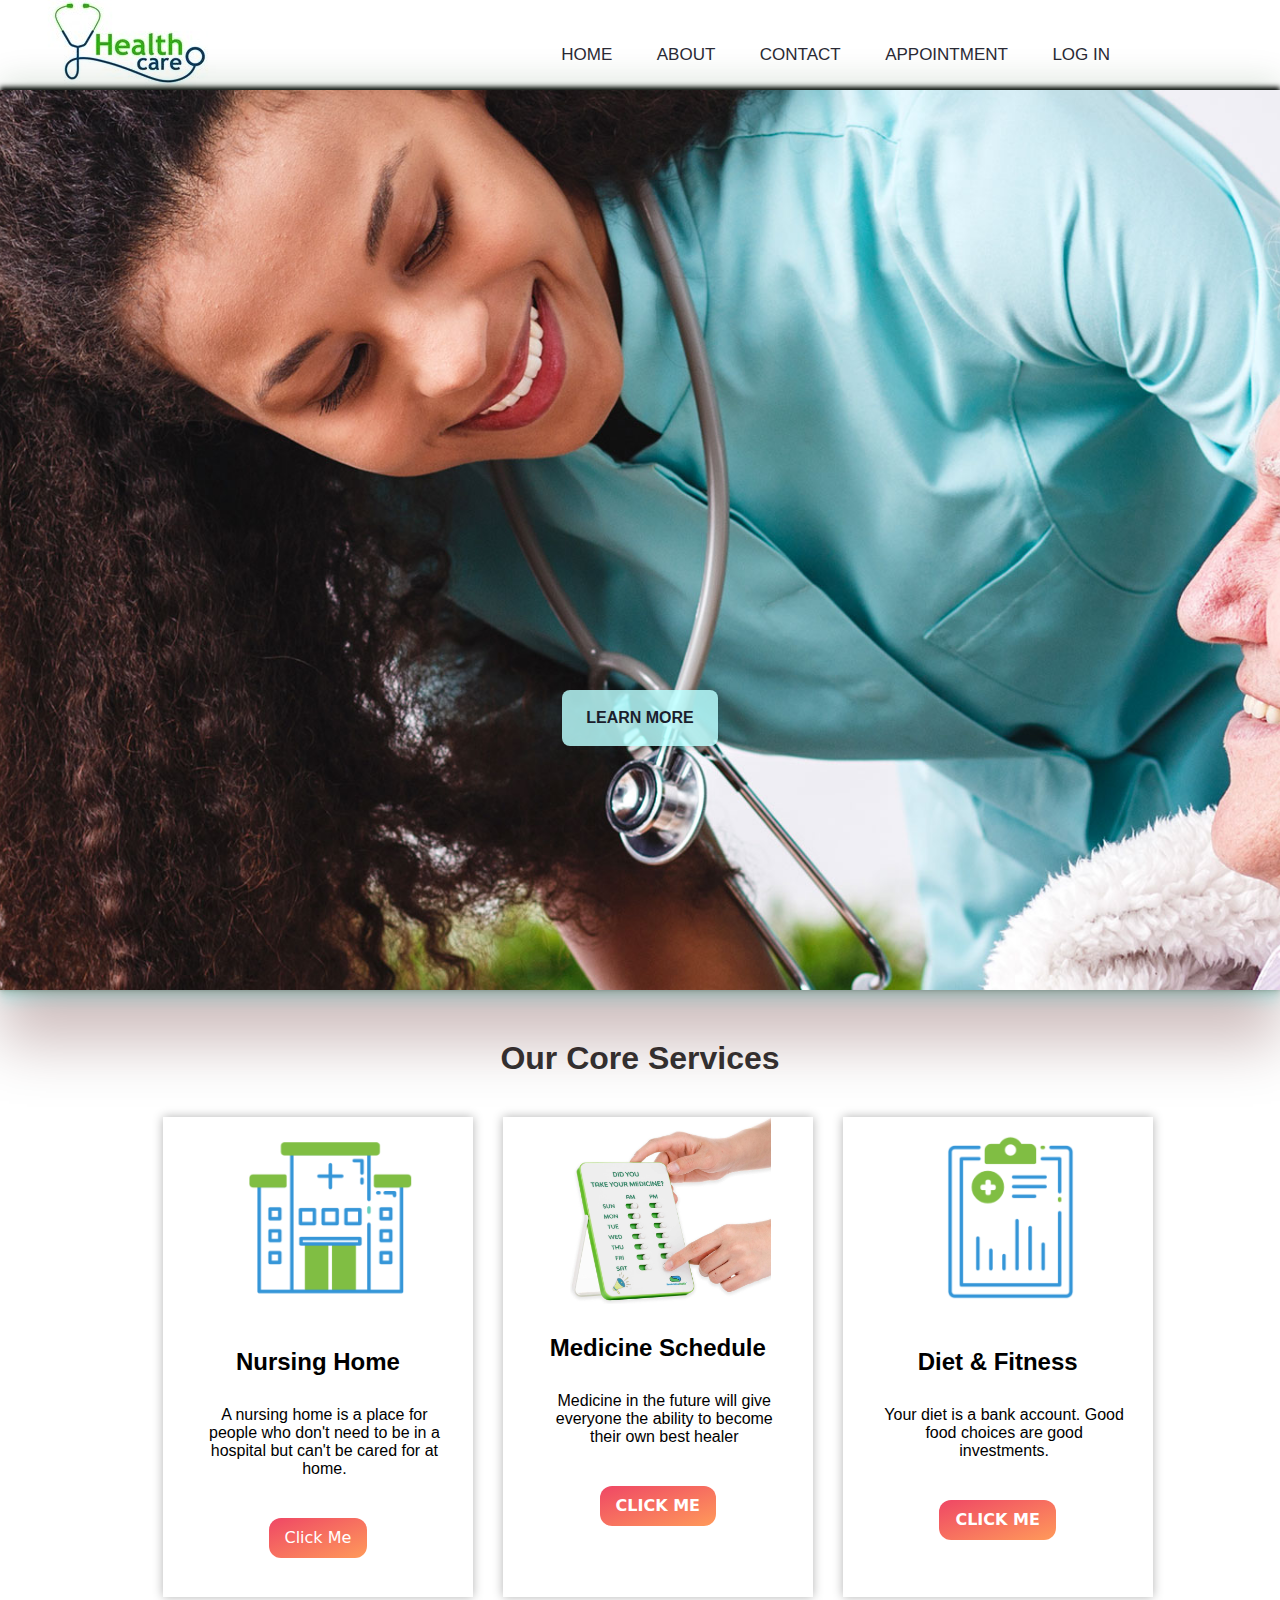
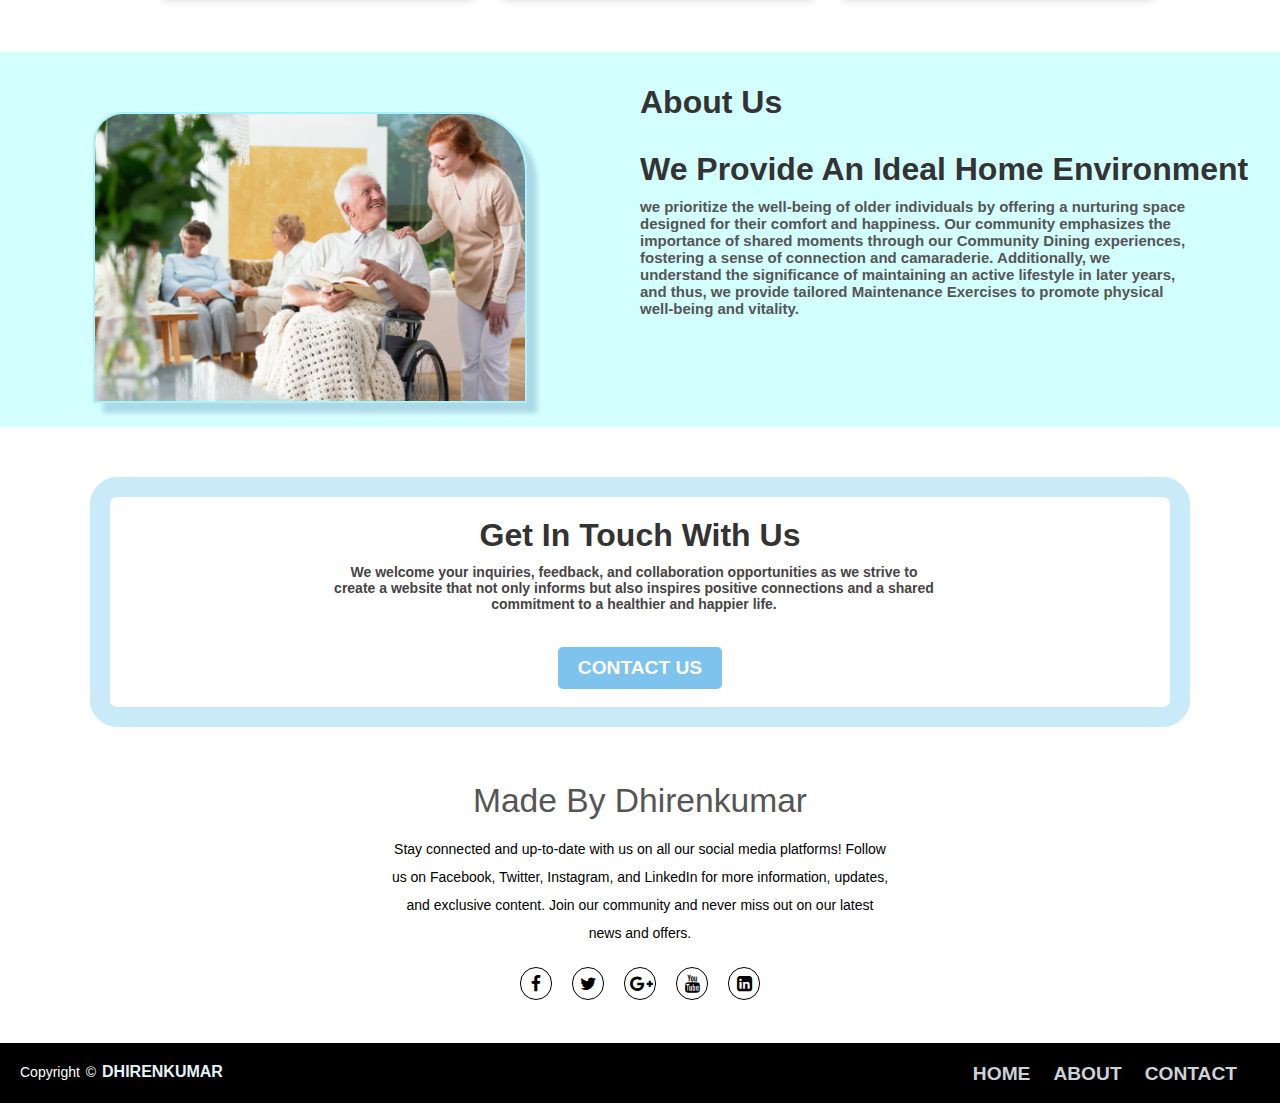
<file: index.html>
<!DOCTYPE html>
<html lang="en" xmlns="http://www.thymeleaf.org">
<head>
    <meta charset="UTF-8">
    <meta name="viewport" content="width=device-width, initial-scale=1.0">
    <link rel="stylesheet" href="front.css" />
    <link rel="stylesheet" href="https://stackpath.bootstrapcdn.com/font-awesome/4.7.0/css/font-awesome.min.css">
    <link rel="stylesheet" href="" th:href="@{/css/front.css}"/>
    <title>Document</title>
</head>
<body>
    <header>
        <nav class="nav">
          <div class = "logo1"><img src="health_care_logo1.jpg" alt=""></div>
    
          <div class="hamburger">
            <span class="line"></span>
            <span class="line"></span>
            <span class="line"></span>
          </div>
    
          <div class="nav__link hide" id="navhide">
            <a href="#">home</a>
            <a href="about.html">about</a>
            <a href="contact.html">contact</a>
            <a href="appointment.html">Appointment</a>
            <a href="log.html" >Log in</a>
          </div>
        </nav>
      </header>

      <section class="section-one">
        <div class="background-image image1 active">
           <div class="section_one_div"> <a href="#" class="button-47">Learn More</a></div>
        </div>
        <div class="background-image image2">
         <div class="section_one_div"> <a href="#" class="button-47">Learn More</a></div>
        </div>
        <div class="background-image image3">
           <div class="section_one_div"> <a href="#" class="button-47">Learn More</a></div>
        </div>
        

    </section>



      <section class="section-two">

    
        <h1>Our Core Services</h1>
        <div class="container-two">
          <div class="flex">
            <img src="nursing.png" alt="">
            <h2>Nursing Home</h2>
            <p>A nursing home is a place for people who don't need to be in a hospital but can't be cared for at home.</p>
            <div class="button-click-me"><button class="my-btn" >Click Me</button></div>
          </div>
          <div class="flex">
            <img src="reminder.jpg" alt="">
            <h2>Medicine Schedule</h2>
            <p>Medicine in the future will give everyone the ability to become their own best healer</p>
            <div class="button-click-me"><button class="my-btn" > <a href="medicine.html"> Click Me</a></button></div>
          </div>
          <div class="flex">
            <img src="diet.png" alt="">
            <h2>Diet & Fitness</h2>
            <p> Your diet is a bank account. Good food choices are good investments. </p>
            <div class="button-click-me"><button class="my-btn" ><a href="diet_fitness.html"> Click Me</a></button></div>
          </div>
        </div>
        
      </section>
    
      <section class="section-three">

        <div class="left-container">
            <img src="about.jpg" alt="Your Image">
        </div>
        <div class="right-container">
            <h1 class="right_con_h1">About Us</h1>
            <h1>We Provide An Ideal Home Environment</h1>
            <h3>we prioritize the well-being of older individuals by offering a nurturing space designed for their comfort and happiness. Our community emphasizes the importance of shared moments through our Community Dining experiences, fostering a sense of connection and camaraderie. Additionally, we understand the significance of maintaining an active lifestyle in later years, and thus, we provide tailored Maintenance Exercises to promote physical well-being and vitality. </h3>
        </div>
      </section>

      <section class="section-four">

        <div class="contact-container">
            <h1>Get In Touch With Us</h1>
            <h4 >We welcome your inquiries, feedback, and collaboration opportunities as we strive to create a website that not only informs but also inspires positive connections and a shared commitment to a healthier and happier life.</h4>

            <a href="contact.html" class="contact-button">Contact Us</a>
        </div>
      </section>

      <footer>
        <div class="footer-content">
          <h3>Made By Dhirenkumar </h3>
          <p>Stay connected and up-to-date with us on all our social media platforms! Follow us on Facebook, Twitter,
            Instagram, and LinkedIn for more information, updates, and exclusive content. Join our community and never miss
            out on our latest news and offers.</p>
          <ul class="socials">
            <li><a href="#"><i class="fa fa-facebook"></i></a></li>
            <li><a href="#"><i class="fa fa-twitter"></i></a></li>
            <li><a href="#"><i class="fa fa-google-plus"></i></a></li>
            <li><a href="#"><i class="fa fa-youtube"></i></a></li>
            <li><a href="#"><i class="fa fa-linkedin-square"></i></a></li>
          </ul>
        </div>
        <div class="footer-bottom">
          <p>copyright &copy; <a href="#">Dhirenkumar</a> </p>
          <div class="footer-menu">
            <ul class="f-menu">
              <li><a href="">Home</a></li>
              <li><a href="about.html">About</a></li>
              <li><a href="contact.html">Contact</a></li>
              <!-- <li><a href="">Blog</a></li> -->
            </ul>
          </div>
        </div>
    
      </footer>






      <script>
      document.addEventListener('DOMContentLoaded', function() {
            const images = document.querySelectorAll('.background-image');
            let currentIndex = 0;

            function changeBackground() {
                images[currentIndex].classList.remove('active');
                currentIndex = (currentIndex + 1) % images.length;
                images[currentIndex].classList.add('active');
            }

            setInterval(changeBackground, 5000); // Change image every 5 seconds
        });
    </script>
</body>
</html>
</file>
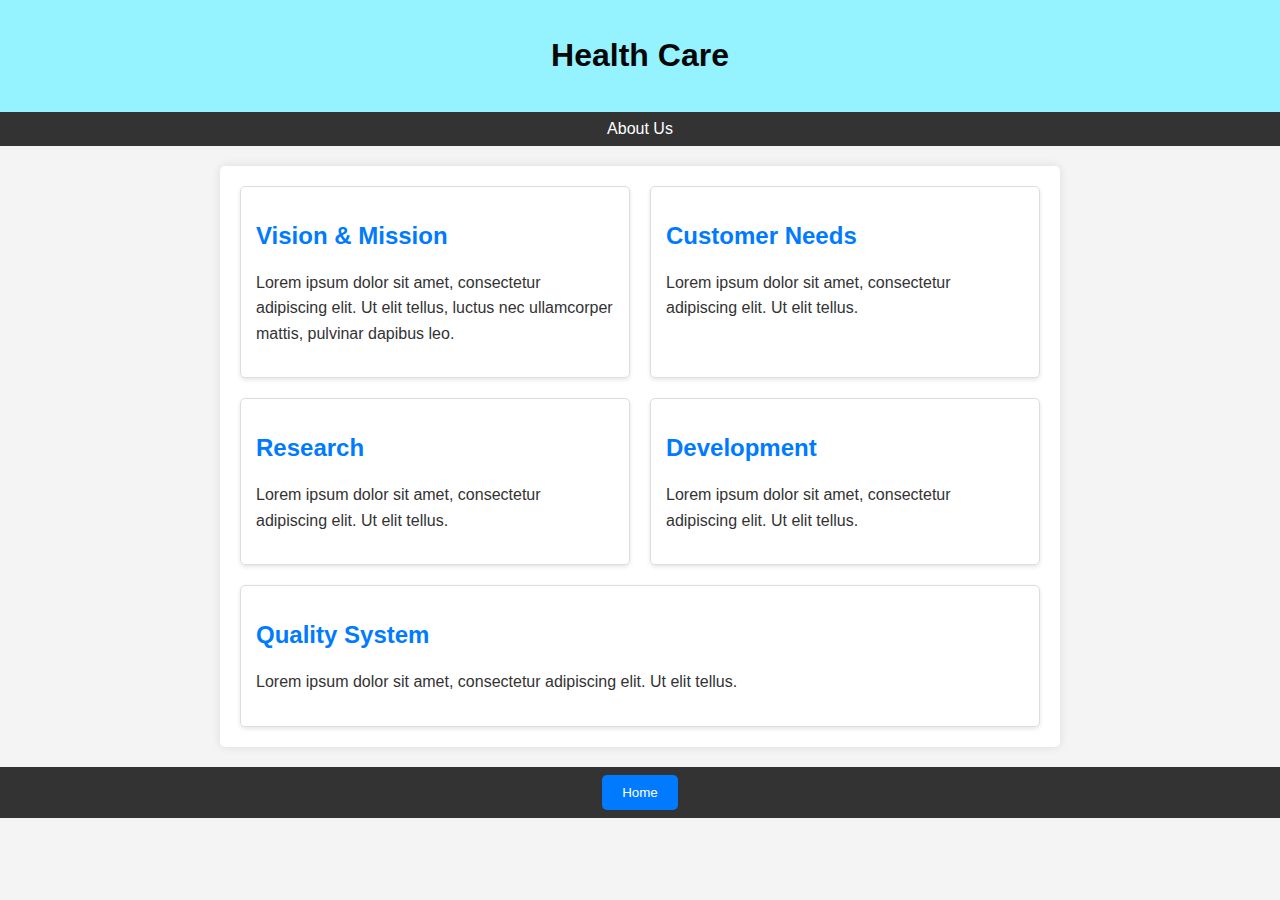
<file: about.html>
<!DOCTYPE html>
<html lang="en">
<head>
    <meta charset="UTF-8">
    <meta name="viewport" content="width=device-width, initial-scale=1.0">
    <title>Company Name</title>
    <style>
        body {
            font-family: 'Arial', sans-serif;
            margin: 0;
            padding: 0;
            background-color: #f4f4f4;
            color: #333;
        }

        header {
            background-color: rgb(148, 243, 255);
            color: #070707;
            text-align: center;
            padding: 1rem;
        }

        nav {
            background-color: #333;
            color: #fff;
            text-align: center;
            padding: 0.5rem;
        }

        nav a {
            color: #fff;
            text-decoration: none;
            margin: 0 10px;
        }

        .container {
            display: flex;
            flex-wrap: wrap;
            gap: 20px;
            max-width: 800px;
            margin: 20px auto;
            padding: 20px;
            background-color: #fff;
            border-radius: 5px;
            box-shadow: 0 0 10px rgba(0, 0, 0, 0.1);
        }

        section {
            flex: 1 1 calc(33.33% - 20px); /* Adjusted flex properties */
            padding: 15px;
            border: 1px solid #ddd;
            border-radius: 5px;
            transition: transform 0.3s ease-in-out, box-shadow 0.3s ease-in-out; /* Added box-shadow transition */
            box-shadow: 0 2px 4px rgba(0, 0, 0, 0.1); /* Added box-shadow effect */
        }

        section:hover {
            transform: scale(1.1);
            box-shadow: 0 4px 8px rgba(0, 0, 0, 0.2); /* Adjusted box-shadow on hover */
        }

        h2 {
            color: #007BFF;
        }

        p {
            line-height: 1.6;
        }

        button {
            background-color: #007BFF;
            color: #fff;
            padding: 10px 20px;
            border: none;
            border-radius: 5px;
            cursor: pointer;
            transition: background-color 0.3s ease-in-out;
        }

        button:hover {
            background-color: #0056b3;
        }
    </style>
</head>
<body>
    <header>
        <h1>Health Care</h1>
    </header>
    <nav>
        <a href="#">About Us</a>
    </nav>
    <div class="container">
        <section id="vision-mission">
            <h2>Vision & Mission</h2>
            <p>Lorem ipsum dolor sit amet, consectetur adipiscing elit. Ut elit tellus, luctus nec ullamcorper mattis, pulvinar dapibus leo.</p>
        </section>

        <section id="customer-needs">
            <h2>Customer Needs</h2>
            <p>Lorem ipsum dolor sit amet, consectetur adipiscing elit. Ut elit tellus.</p>
        </section>

        <section id="research">
            <h2>Research</h2>
            <p>Lorem ipsum dolor sit amet, consectetur adipiscing elit. Ut elit tellus.</p>
        </section>

        <section id="development">
            <h2>Development</h2>
            <p>Lorem ipsum dolor sit amet, consectetur adipiscing elit. Ut elit tellus.</p>
        </section>

        <section id="quality-system">
            <h2>Quality System</h2>
            <p>Lorem ipsum dolor sit amet, consectetur adipiscing elit. Ut elit tellus.</p>
        </section>
    </div>
    <footer>
        <nav>
            <button onclick="window.location.href='front.html'">Home</button>
        </nav>
    </footer>
</body>
</html>
</file>
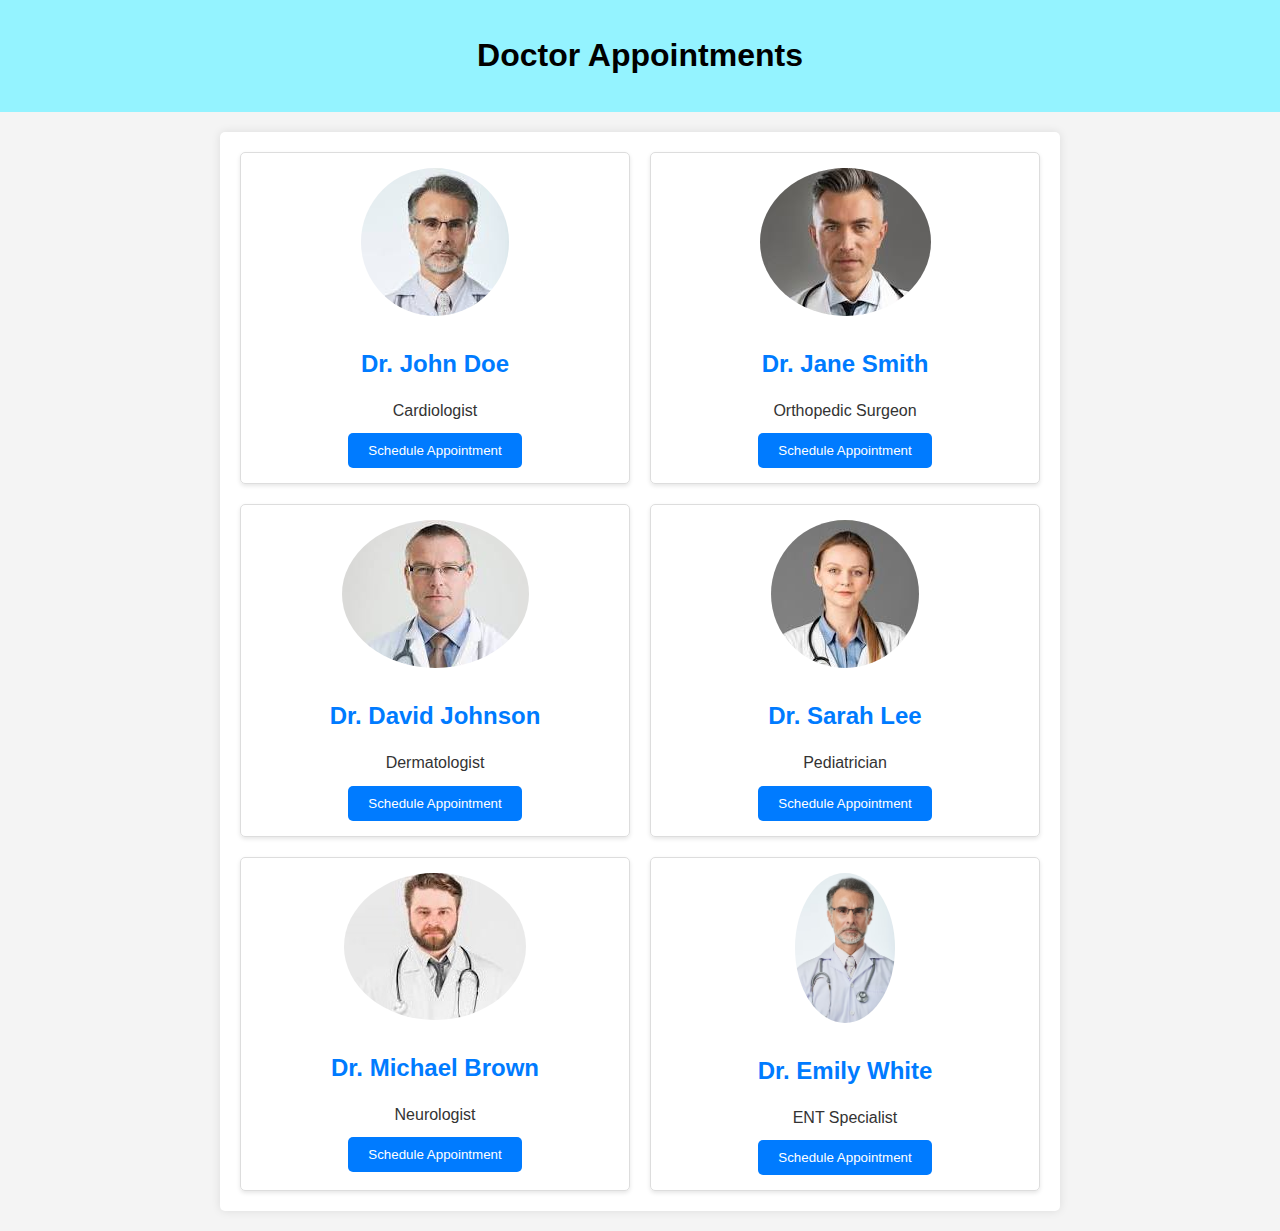
<file: appointment.html>
<!DOCTYPE html>
<html lang="en">
<head>
    <meta charset="UTF-8">
    <meta name="viewport" content="width=device-width, initial-scale=1.0">
    <title>Doctor Appointments</title>
    <style>
        body {
            font-family: 'Arial', sans-serif;
            margin: 0;
            padding: 0;
            background-color: #f4f4f4;
            color: #333;
        }

        header {
            background-color: rgb(148, 243, 255);
            color: #000000;
            text-align: center;
            padding: 1rem;
        }

        .container {
            display: flex;
            flex-wrap: wrap;
            gap: 20px;
            max-width: 800px;
            margin: 20px auto;
            padding: 20px;
            background-color: #fff;
            border-radius: 5px;
            box-shadow: 0 0 10px rgba(0, 0, 0, 0.1);
        }

        .doctor-box {
            flex: 1 1 calc(33.33% - 20px);
            padding: 15px;
            border: 1px solid #ddd;
            border-radius: 5px;
            transition: transform 0.3s ease-in-out, box-shadow 0.3s ease-in-out;
            box-shadow: 0 2px 4px rgba(0, 0, 0, 0.1);
            text-align: center;
        }

        .doctor-box:hover {
            transform: scale(1.1);
            box-shadow: 0 4px 8px rgba(0, 0, 0, 0.2);
        }

        img {
            max-width: 100%;
            max-height: 150px;
            border-radius: 50%;
            margin-bottom: 10px;
        }

        h2 {
            color: #007BFF;
        }

        p {
            line-height: 1.6;
            margin-bottom: 10px;
        }

        button {
            background-color: #007BFF;
            color: #fff;
            padding: 10px 20px;
            border: none;
            border-radius: 5px;
            cursor: pointer;
            transition: background-color 0.3s ease-in-out;
        }

        button:hover {
            background-color: #0056b3;
        }
    </style>
</head>
<body>
    <header>
        <h1>Doctor Appointments</h1>
    </header>
    <div class="container">
        <div class="doctor-box">
            <img src="doctor1.jpg" alt="Doctor 1">
            <h2>Dr. John Doe</h2>
            <p>Cardiologist</p>
            <button>Schedule Appointment</button>
        </div>

        <div class="doctor-box">
            <img src="doctor2.jpg" alt="Doctor 2">
            <h2>Dr. Jane Smith</h2>
            <p>Orthopedic Surgeon</p>
            <button>Schedule Appointment</button>
        </div>

        <div class="doctor-box">
            <img src="doctor3.jpg" alt="Doctor 3">
            <h2>Dr. David Johnson</h2>
            <p>Dermatologist</p>
            <button>Schedule Appointment</button>
        </div>

        <div class="doctor-box">
            <img src="doctor4.jpg" alt="Doctor 4">
            <h2>Dr. Sarah Lee</h2>
            <p>Pediatrician</p>
            <button>Schedule Appointment</button>
        </div>

        <div class="doctor-box">
            <img src="doctor5.jpg" alt="Doctor 5">
            <h2>Dr. Michael Brown</h2>
            <p>Neurologist</p>
            <button>Schedule Appointment</button>
        </div>

        <div class="doctor-box">
            <img src="doctor6.jpg" alt="Doctor 6">
            <h2>Dr. Emily White</h2>
            <p>ENT Specialist</p>
            <button>Schedule Appointment</button>
        </div>

        <!-- Add more doctor boxes as needed -->

    </div>
</body>
</html>
</file>
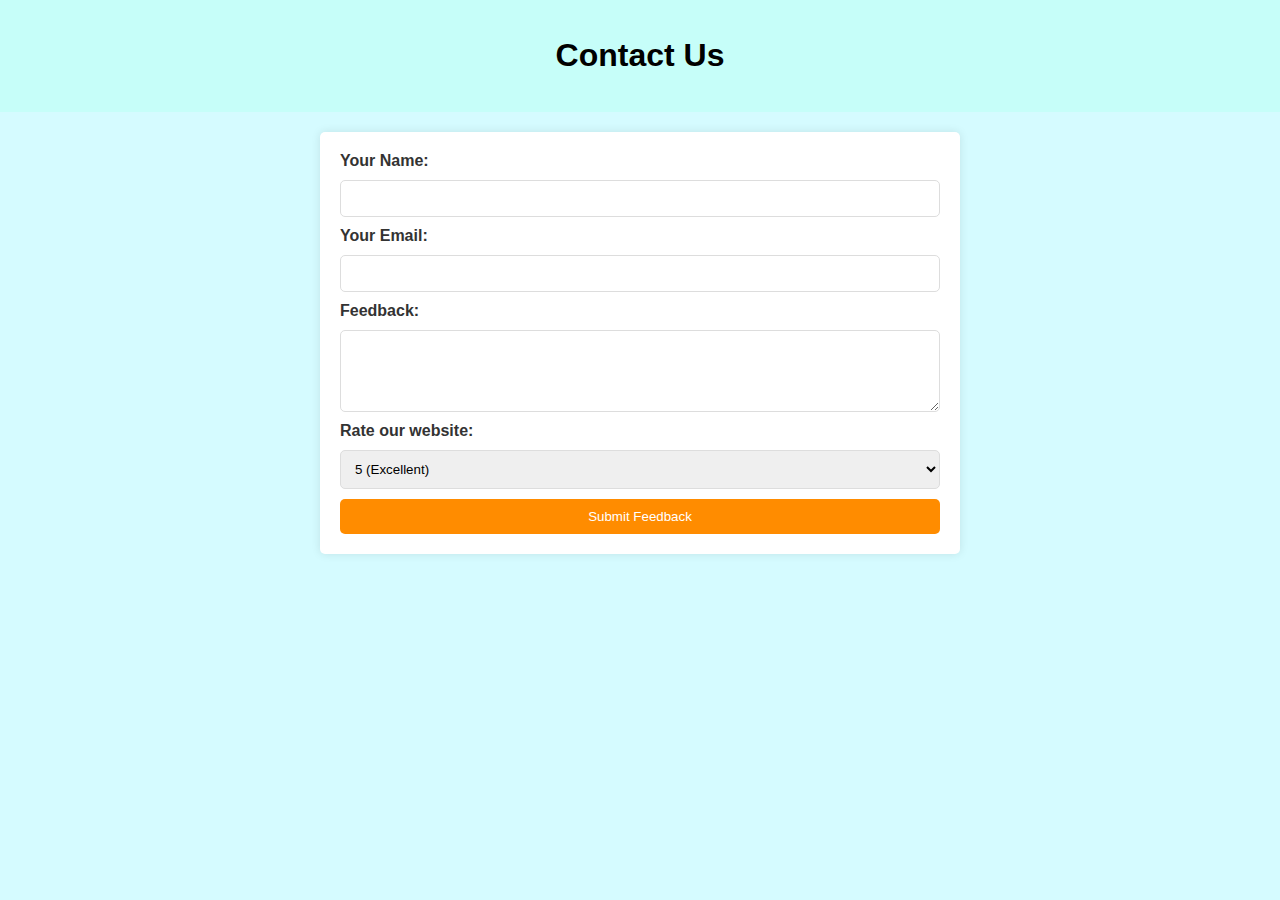
<file: contact.html>
<!DOCTYPE html>
<html lang="en">
<head>
    <meta charset="UTF-8">
    <meta name="viewport" content="width=device-width, initial-scale=1.0">
    <title>Contact Us</title>
    <style>
        body {
            font-family: 'Arial', sans-serif;
            margin: 0;
            padding: 0;
            background-color: rgb(213, 251, 255); /* Bright Goldish Color */
            color: #333;
        }

        header {
            background-color: #c6fef9; /* Dark Orange Header */
            color: #000000;
            text-align: center;
            padding: 1rem;
        }

        .container {
            max-width: 600px;
            margin: 20px auto;
            padding: 20px;
            background-color: #fff;
            border-radius: 5px;
            box-shadow: 0 0 10px rgba(0, 0, 0, 0.1);
        }

        form {
            display: grid;
            gap: 10px;
        }

        label {
            font-weight: bold;
        }

        input,
        textarea,
        select {
            width: 100%;
            padding: 10px;
            box-sizing: border-box;
            border: 1px solid #ddd;
            border-radius: 5px;
        }

        button {
            background-color: #FF8C00; /* Dark Orange Button */
            color: #fff;
            padding: 10px 20px;
            border: none;
            border-radius: 5px;
            cursor: pointer;
            transition: background-color 0.3s ease-in-out;
        }

        button:hover {
            background-color: #FFA500; /* Lighter Orange on Hover */
        }
    </style>
</head>
<body>
    <header>
        <h1>Contact Us</h1>
    </header>
    <div class="container">
        <form id="contactForm" onsubmit="submitForm(event)">
            <label for="name">Your Name:</label>
            <input type="text" id="name" name="name" required>

            <label for="email">Your Email:</label>
            <input type="email" id="email" name="email" required>

            <label for="feedback">Feedback:</label>
            <textarea id="feedback" name="feedback" rows="4" required></textarea>

            <label for="rating">Rate our website:</label>
            <select id="rating" name="rating">
                <option value="5">5 (Excellent)</option>
                <option value="4">4 (Very Good)</option>
                <option value="3">3 (Good)</option>
                <option value="2">2 (Fair)</option>
                <option value="1">1 (Poor)</option>
            </select>

            <button type="submit">Submit Feedback</button>
        </form>
    </div>

    <script>
        function submitForm(event) {
            event.preventDefault();

            // Form validation and submission logic can be added here
            // For this example, let's simply display an alert
            alert('Thank you for your feedback!');

            // You can add code to send the feedback to an email address
        }
    </script>
</body>
</html>
</file>
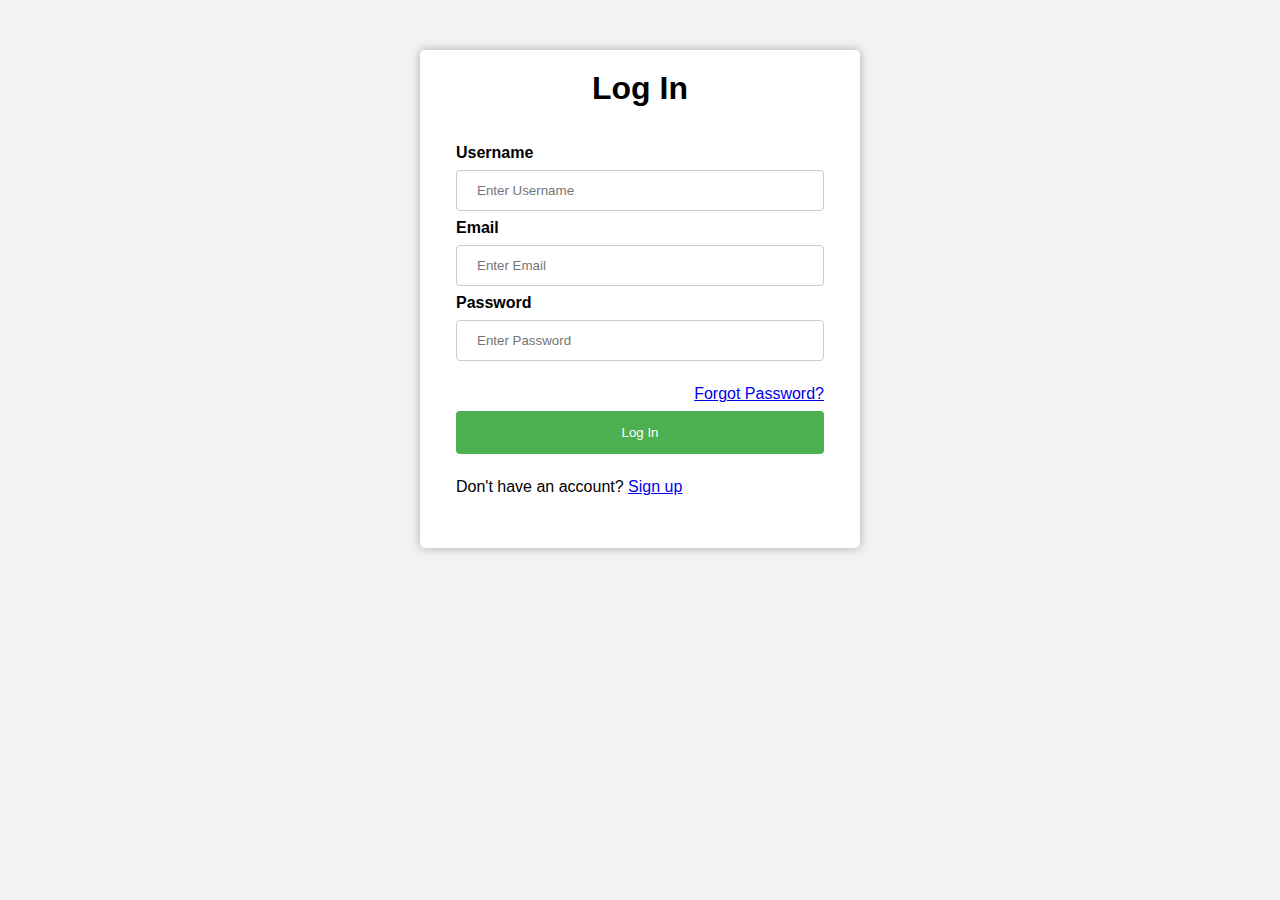
<file: log.html>
<!DOCTYPE html>
<html>
<head>
	<title>Sign Up Page</title>
	<style>
		body {
			font-family: Arial, sans-serif;
			background-color: #f2f2f2;
		}
		form {
			background-color: #fff;
			padding: 20px;
			margin: 50px auto;
			max-width: 400px;
			border-radius: 5px;
			box-shadow: 0 0 10px rgba(0, 0, 0, 0.3);
		}
		h1 {
			text-align: center;
			margin-top: 0;
		}
		input[type=text], input[type=password], input[type=email] {
			width: 100%;
			padding: 12px 20px;
			margin: 8px 0;
			display: inline-block;
			border: 1px solid #ccc;
			border-radius: 4px;
			box-sizing: border-box;
		}
		button {
			background-color: #4CAF50;
			color: white;
			padding: 14px 20px;
			margin: 8px 0;
			border: none;
			border-radius: 4px;
			cursor: pointer;
			width: 100%;
		}
		button:hover {
			background-color: #45a049;
		}
		.container {
			padding: 16px;
		}
		span.password {
			float: right;
			padding-top: 16px;
		}
		@media screen and (max-width: 600px) {
			form {
				margin-top: 10px;
				max-width: none;
			}
		}
	</style>
</head>
<body>
	<form>
		<h1>Log In</h1>
		<div class="container">
			<label for="username"><b>Username</b></label>
			<input type="text" placeholder="Enter Username" name="username" required>

			<label for="email"><b>Email</b></label>
			<input type="email" placeholder="Enter Email" name="email" required>

			<label for="password"><b>Password</b></label>
			<input type="password" placeholder="Enter Password" name="password" required>
			<span class="password"><a href="#">Forgot Password?</a></span>

			<button type="submit">Log In</button>
            <p>Don't have an account? <a href="signup.html">Sign up</a></p>
		</div>
	</form>
</body>
</html>
</file>
<file: front.css>
* {
    box-sizing: border-box;
    margin: 0;
    padding: 0;
  }
  
  body {
    font-family: sans-serif;
  }
  
  a {
    text-decoration: none;
    color: black;
    font-size: 1.2rem;
    font-weight: bold;
    text-transform: uppercase;
  }

  /* nav styles */

.nav {
    display: flex;
    justify-content: space-between;
    align-items: center;
    padding-top: 20px;
    height: 90px;
    /* background:rgb(181, 181, 240); */
  }

.logo1 {
    width: 300px; /* Set the desired width */
    height: 112px; /* Set the desired height */
    overflow: hidden; /* Hide overflow for cropping */
}


  
  .logo {
    width: 100%; /* Make the image fill the container */
    height: 100%; /* Make the image fill the container */
    object-fit: cover; /* Crop the image to cover the container */
      font-size: 20px;
     
      text-align: center;
      color: #033cc1;
      font-family: ui-serif;
     
      margin-left: 50px;
      
  }
  
  .hamburger {
    padding-right: 20px;
    cursor: pointer;
  }
  
  .hamburger .line {
    display: block;
    width: 40px;
    height: 5px;
    margin-bottom: 10px;
    background-color: black;
  }
  
  .nav__link {
    position: fixed;
    width: 94%;
    top: 5rem;
    left: 18px;
    background-color: lightblue;
   
  }
  #navhide{
    margin-right: 150px;
}
  .nav__link a {
    display: block;
    text-align: center;
    padding: 10px 0;
    color: rgb(42, 42, 53);
    font-weight: normal;
    font-size: 17px;
  }
  
  .nav__link a:hover {
    color: rgb(39, 39, 242);
    box-shadow: rgba(0, 0, 0, 0.15) 0px 5px 15px 0px;
    border-radius: 5px;
  }
  
  .hide {
    display: none;
    margin-right: 150px;
  }

  @media screen and (min-width: 882px) {
    .nav__link {
      display: block;
      position: static;
      width: auto;
      margin-right: 20px;
      background: none;
    }
  
    .nav__link a {
      display: inline-block;
      padding: 15px 20px;
      
    }
  
    .hamburger {
      display: none;
    }
  }


  /* section-one */
  .section-one {
    position: relative;
    box-shadow: rgba(67, 0, 0, 0.25) 0px 54px 55px, rgba(0, 68, 0, 0.12) 0px -12px 30px, rgba(0, 67, 0, 0.12) 0px 4px 6px, rgba(0, 3457789, 6996546, 0.17) 0px 12px 13px, rgba( 0, 0, 0.09) 0px -3px 5px;
    width: 100vw;
    height: 100vh;
    overflow: hidden;
}

.background-image {
    position: absolute;
    top: 0;
    left: 0;
    width: 100%;
    height: 100%;
    background-size: cover;
    background-position: center;
    opacity: 0;
    transition: opacity 1s ease-in-out;
}

.background-image.active {
    opacity: 1;
}

.image1 { background-image: url('take_care3.jpg'); }
.image2 { background-image: url('take_care4.jpg'); }
.image3 { background-image: url('take_care6.jpg'); }

.section_one_div{
    text-align: center;
    margin-top: 600px;
}





.button-47 {
  align-items: center;
  background: #bbffffd3;
  border: 0 solid #E2E8F0;
  box-shadow: 0 4px 6px -1px rgba(0, 0, 0, 0.1), 0 2px 4px -1px rgba(0, 0, 0, 0.06);
  box-sizing: border-box;
  color: #1A202C;
  display: inline-flex;
  font-family: Inter, sans-serif;
  font-size: 1rem;
  font-weight: 700;
  height: 56px;
  justify-content: center;
  line-height: 24px;
  overflow-wrap: break-word;
  padding: 24px;
  text-decoration: none;
  width: auto;
  border-radius: 8px;
  cursor: pointer;
  user-select: none;
  -webkit-user-select: none;
  touch-action: manipulation;
}

  /* section-two */

  .section-two{
    margin-top: 50px;
  }

  .section-two h1{
    text-align: center;
  }
  .container-two{
    display: flex;
    width: 82%;
    margin-left: 133px;
    column-gap: 30px;
    padding: 30px;
    
    
  }

  .flex{
    width: 100%;
    height: 480px;
    box-shadow: 0 0 10px rgba(0, 0, 0, 0.3);
    transition: transform 0.3s;
    cursor: pointer;
  }

  .flex:hover{
    transform: scale(1.1);
  }


  .flex img{
    
    max-width: 65%;
    max-height: 100%;
    display: block; /* remove extra space below image */
    margin-left: 67px;

}
.flex h2{
    text-align: center;
    margin-top: 30px;
}
.flex p {
  margin-top: 30px;
  width: 79%;
  margin-left: 39px;
  text-align: center;
}

  @media (max-width: 800px) {
    .container-two {
      flex-direction: column;
      margin-left: 35px;
    }
    .flex{
        margin-bottom: 15px;
        
    }
    .flex p {
      margin-top: 30px;
      width: 64%;
      margin-left: 39px;
  }
  
  
  }
  /* button click me */
  .button-click-me{
    text-align: center;
    padding: 40px;
  }
  .my-btn {
  

  background: linear-gradient(to bottom right, #EF4765, #FF9A5A);
  border: 0;
  border-radius: 12px;
  color: #FFFFFF;
  cursor: pointer;
  display: inline-block;
  font-family: -apple-system,system-ui,"Segoe UI",Roboto,Helvetica,Arial,sans-serif;
  font-size: 16px;
  font-weight: 500;
  line-height: 2.5;
  outline: transparent;
  padding: 0 1rem;
  text-align: center;
  text-decoration: none;
  transition: box-shadow .2s ease-in-out;
  user-select: none;
  -webkit-user-select: none;
  touch-action: manipulation;
  white-space: nowrap;
}

.my-btn a{
    color: #FFFFFF;
    font-size: 16px;
    font-family: -apple-system,system-ui,"Segoe UI",Roboto,Helvetica,Arial,sans-serif;
}
.my-btn:not([disabled]):focus {
  box-shadow: 0 0 .25rem rgba(0, 0, 0, 0.5), -.125rem -.125rem 1rem rgba(239, 71, 101, 0.5), .125rem .125rem 1rem rgba(255, 154, 90, 0.5);
}

.my-btn:not([disabled]):hover {
  box-shadow: 0 0 .25rem rgba(0, 0, 0, 0.5), -.125rem -.125rem 1rem rgba(239, 71, 101, 0.5), .125rem .125rem 1rem rgba(255, 154, 90, 0.5);
}


/* section-three */
.section-three {
    display: flex;
    flex-wrap: wrap;
    align-items: center;
    justify-content: space-around;
    min-height: 10vh;
    background-color: #d3ffff;
    margin-top: 25px;
}

.left-container {
    flex: 1;
    text-align: center;
    margin-bottom: 20px;
    /* height:  300px; */
    
}

.left-container img {
    max-width: 70%;
    height: auto;
    margin-top: 60px;
    border: 2px solid rgb(167, 243, 255);
   border-top-left-radius: 30px;
   border-top-right-radius : 60px;
   box-shadow: 10px 10px 5px lightblue;
}


.right-container {
    flex: 1;
    padding: 20px;
    text-align: left;
    height: 350px;
}

h1 {
    font-size: 2em;
    margin-bottom: 10px;
    color: #333;
}
.right_con_h1{
    margin-bottom: 30px;
}

h3 {
    font-size: 15px;
    color: #555;
    width: 550px;
}

@media (max-width: 768px) {
    .left-container,
    .right-container {
        flex: 1 100%;
        text-align: center;
    }

    .left-container img {
        margin-bottom: 20px;
    }
}

/* section-four */
.section-four {
    /* background-color: #f0f0f0; */
    text-align: center;
    padding: 50px 0;
}

.contact-container {
    background-color: #fff;
    border: 20px solid rgb(201 235 249);
    border-radius: 27px;
    padding: 20px;
    max-width: 1100px;
    height: 250px;
    margin: 0 auto;
}

h1{
    color: #333;
}

.contact-container h4{
    color: #464444;
    font-size: 14px;
    width: 600px;
    margin-left: 204px;
}

.contact-button {
    margin-top: 35px;
    display: inline-block;
    padding: 10px 20px;
    background-color: #7ec2ee; /* Light blue color */
    color: #fff;
    text-decoration: none;
    border-radius: 5px;
    transition: background-color 0.3s ease-in-out;
}

.contact-button:hover {
    background-color: #48a6e5; /* Darker shade on hover */
}


/* footer */
footer{
   
    bottom: 0;
    left: 0;
    right: 0;
    background: #ffffff;
    height: auto;
    width: 100%;

    /* padding-top: 10px; */
    color: #000000;
}
.footer-content{
    display: flex;
    align-items: center;
    justify-content: center;
    flex-direction: column;
    text-align: center;
}
.footer-content h3{
    font-size: 2.1rem;
    font-weight: 500;
    text-transform: capitalize;
    line-height: 3rem;
}
.footer-content p{
    max-width: 500px;
    margin: 10px auto;
    line-height: 28px;
    font-size: 14px;
    color: #000000;
}
.socials{
    list-style: none;
    display: flex;
    align-items: center;
    justify-content: center;
    margin: 1rem 0 3rem 0;
}
.socials li{
    margin: 0 10px;
}
.socials a{
    text-decoration: none;
    color: #000000;
    border: 1.1px solid rgb(0, 0, 0);
    padding: 5px;
   border-radius: 20px;

}
.socials a i{
    font-size: 1.1rem;
    width: 20px;


    transition: color .4s ease;

}
.socials a:hover i{
    color: rgb(0, 143, 252);
}
.socials a:hover{
  box-shadow: rgba(197, 104, 164, 0.4) -5px 5px, rgba(240, 46, 170, 0.3) -10px 10px, rgba(240, 46, 170, 0.2) -15px 15px, rgba(255, 255, 255, 0.1) -20px 20px, rgba(255, 255, 255, 0.05) -25px 25px;
}

.footer-bottom{
  background: #000;
  width: 100vw;
  padding: 20px;
padding-bottom: 40px;
  text-align: center;
}
.footer-bottom p{
float: left;
  font-size: 14px;
  word-spacing: 2px;
  text-transform: capitalize;
  color: white;
}
.footer-bottom p a{
color:#e5f4fa;
font-size: 16px;
text-decoration: none;
}
.footer-bottom span{
  text-transform: uppercase;
  opacity: .4;
  font-weight: 200;
}
.footer-menu{
float: right;

}
.footer-menu ul{
display: flex;
}
.footer-menu ul li{
padding-right: 10px;
display: block;
}
.footer-menu ul li a {
  color: #cfd2d6;
  text-decoration: none;
  margin-right: 13px;
}
.footer-menu ul li a:hover{
color: #27bcda;
}



@media (max-width:500px) {
.footer-menu ul{
  display: flex;
  margin-top: 10px;
  margin-bottom: 20px;
  
}
.footer-menu ul li a {
  font-size: 12px;
  color: rgb(207, 210, 214);
  text-decoration: none;
  margin-right: 0px;
}
.footer-bottom{
  height: 77px;
}
}


.form1{
  text-align: center;
    margin-top: 30px;
}
.autocomplete {
  position: relative;
  display: inline-block;
}

input {
  border: 1px solid transparent;
  background-color: #f1f1f1;
  padding: 10px;
  font-size: 16px;
  border-radius: 10px;

}

input[type=text] {
  background-color: #f1f1f1;
  width: 130%;
}

input[type=submit] {
  background-color: DodgerBlue;
  color: #fff;
  cursor: pointer;
}

.autocomplete-items {
  position: absolute;
  border: 1px solid #d4d4d4;
  border-bottom: none;
  border-top: none;
  z-index: 99;
  /*position the autocomplete items to be the same width as the container:*/
  top: 100%;
  left: 0;
  right: 0;
}

.autocomplete-items div {
  padding: 10px;
  cursor: pointer;
  background-color: #fff; 
  border-bottom: 1px solid #d4d4d4; 
}

/*when hovering an item:*/
.autocomplete-items div:hover {
  background-color: #e9e9e9; 
}

/*when navigating through the items using the arrow keys:*/
.autocomplete-active {
  background-color: DodgerBlue !important; 
  color: #ffffff; 
}

@media(max-width : 500px){
  input[type=text] {
    background-color: #f1f1f1;
    width: 70%;
  }
  .button12[type="submit"] {
    padding: 10px 20px;
    border: none;
    background-color: #4caf50;
    color: #fff;
    border-radius: 20px;
    box-shadow: 0 2px 5px rgba(0, 0, 0, 0.1);
    font-size: 15px;
    margin-top: 10px;
    margin-right: 90px;
  }
}
</file>
